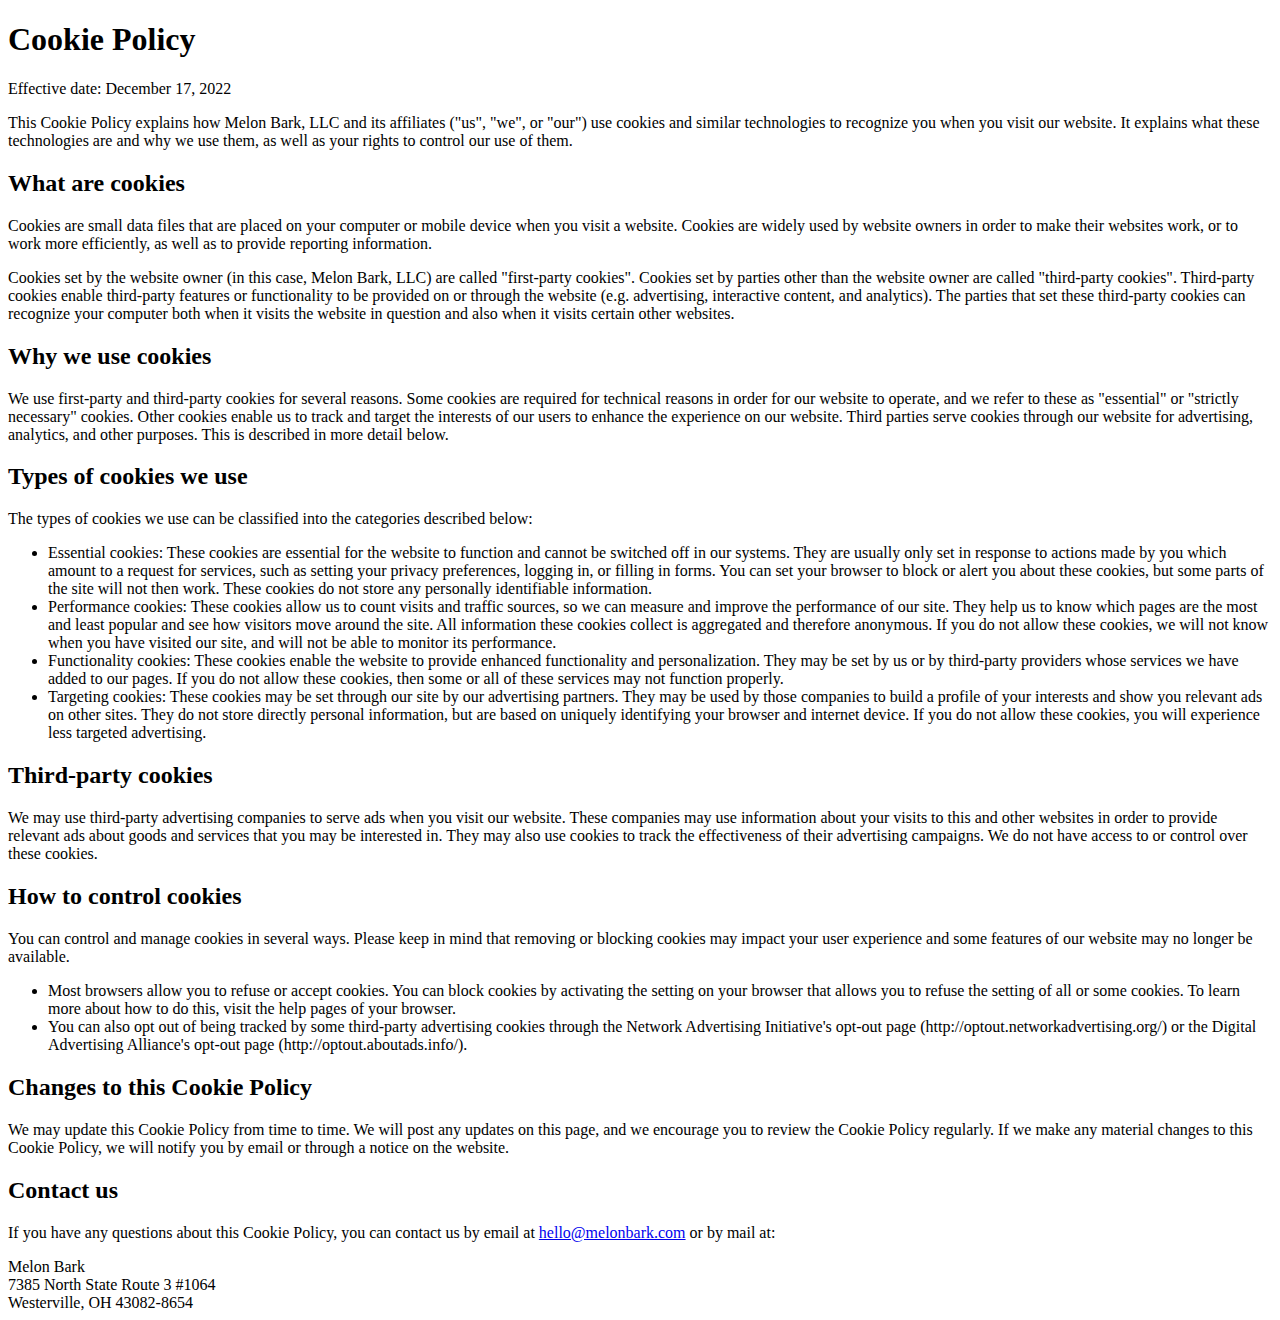
<file: cookie-policy/cookies.html>
<!DOCTYPE html>
<html>
<head>
    <title>Comprehensive Cookie Policy of Melon Bark, LLC: Understanding Our Use of Cookies and Your Control Options</title>
</head>
<body>
    <h1>Cookie Policy</h1>
    <p>Effective date: December 17, 2022</p>
    <p>This Cookie Policy explains how Melon Bark, LLC and its affiliates ("us", "we", or "our") use cookies and similar technologies to recognize you when you visit our website. It explains what these technologies are and why we use them, as well as your rights to control our use of them.</p>
    <h2>What are cookies</h2>
    <p>Cookies are small data files that are placed on your computer or mobile device when you visit a website. Cookies are widely used by website owners in order to make their websites work, or to work more efficiently, as well as to provide reporting information.</p>
    <p>Cookies set by the website owner (in this case, Melon Bark, LLC) are called "first-party cookies". Cookies set by parties other than the website owner are called "third-party cookies". Third-party cookies enable third-party features or functionality to be provided on or through the website (e.g. advertising, interactive content, and analytics). The parties that set these third-party cookies can recognize your computer both when it visits the website in question and also when it visits certain other websites.</p>
    <h2>Why we use cookies</h2>
    <p>We use first-party and third-party cookies for several reasons. Some cookies are required for technical reasons in order for our website to operate, and we refer to these as "essential" or "strictly necessary" cookies. Other cookies enable us to track and target the interests of our users to enhance the experience on our website. Third parties serve cookies through our website for advertising, analytics, and other purposes. This is described in more detail below.</p>
    <h2>Types of cookies we use</h2>
    <p>The types of cookies we use can be classified into the categories described below:</p>
    <ul>
        <li>Essential cookies: These cookies are essential for the website to function and cannot be switched off in our systems. They are usually only set in response to actions made by you which amount to a request for services, such as setting your privacy preferences, logging in, or filling in forms. You can set your browser to block or alert you about these cookies, but some parts of the site will not then work. These cookies do not store any personally identifiable information.</li>
        <li>Performance cookies: These cookies allow us to count visits and traffic sources, so we can measure and improve the performance of our site. They help us to know which pages are the most and least popular and see how visitors move around the site. All information these cookies collect is aggregated and therefore anonymous. If you do not allow these cookies, we will not know when you have visited our site, and will not be able to monitor its performance.</li>
        <li>Functionality cookies: These cookies enable the website to provide enhanced functionality and personalization. They may be set by us or by third-party providers whose services we have added to our pages. If you do not allow these cookies, then some or all of these services may not function properly.</li>
        <li>Targeting cookies: These cookies may be set through our site by our advertising partners. They may be used by those companies to build a profile of your interests and show you relevant ads on other sites. They do not store directly personal information, but are based on uniquely identifying your browser and internet device. If you do not allow these cookies, you will experience less targeted advertising.</li>
    </ul>
    <h2>Third-party cookies</h2>
    <p>We may use third-party advertising companies to serve ads when you visit our website. These companies may use information about your visits to this and other websites in order to provide relevant ads about goods and services that you may be interested in. They may also use cookies to track the effectiveness of their advertising campaigns. We do not have access to or control over these cookies.</p>
    <h2>How to control cookies</h2>
    <p>You can control and manage cookies in several ways. Please keep in mind that removing or blocking cookies may impact your user experience and some features of our website may no longer be available.</p>
    <ul>
        <li>Most browsers allow you to refuse or accept cookies. You can block cookies by activating the setting on your browser that allows you to refuse the setting of all or some cookies. To learn more about how to do this, visit the help pages of your browser.</li>
        <li>You can also opt out of being tracked by some third-party advertising cookies through the Network Advertising Initiative's opt-out page (http://optout.networkadvertising.org/) or the Digital Advertising Alliance's opt-out page (http://optout.aboutads.info/).</li>
    </ul>
    <h2>Changes to this Cookie Policy</h2>
    <p>We may update this Cookie Policy from time to time. We will post any updates on this page, and we encourage you to review the Cookie Policy regularly. If we make any material changes to this Cookie Policy, we will notify you by email or through a notice on the website.</p>
    <h2>Contact us</h2>
    <p>If you have any questions about this Cookie Policy, you can contact us by email at <a href="mailto:hello@melonbark.com?subject=Cookie%20Policy%20Inquiry&body=Hello,%20my%20question%20regarding%20your%20cookie%20policy%20is">hello@melonbark.com</a>
    or by mail at:
    </p>
    <div>
        Melon Bark<br />
        7385 North State Route 3 #1064<br />
        Westerville, OH 43082-8654
    </div>
</body>
</html>
</file>
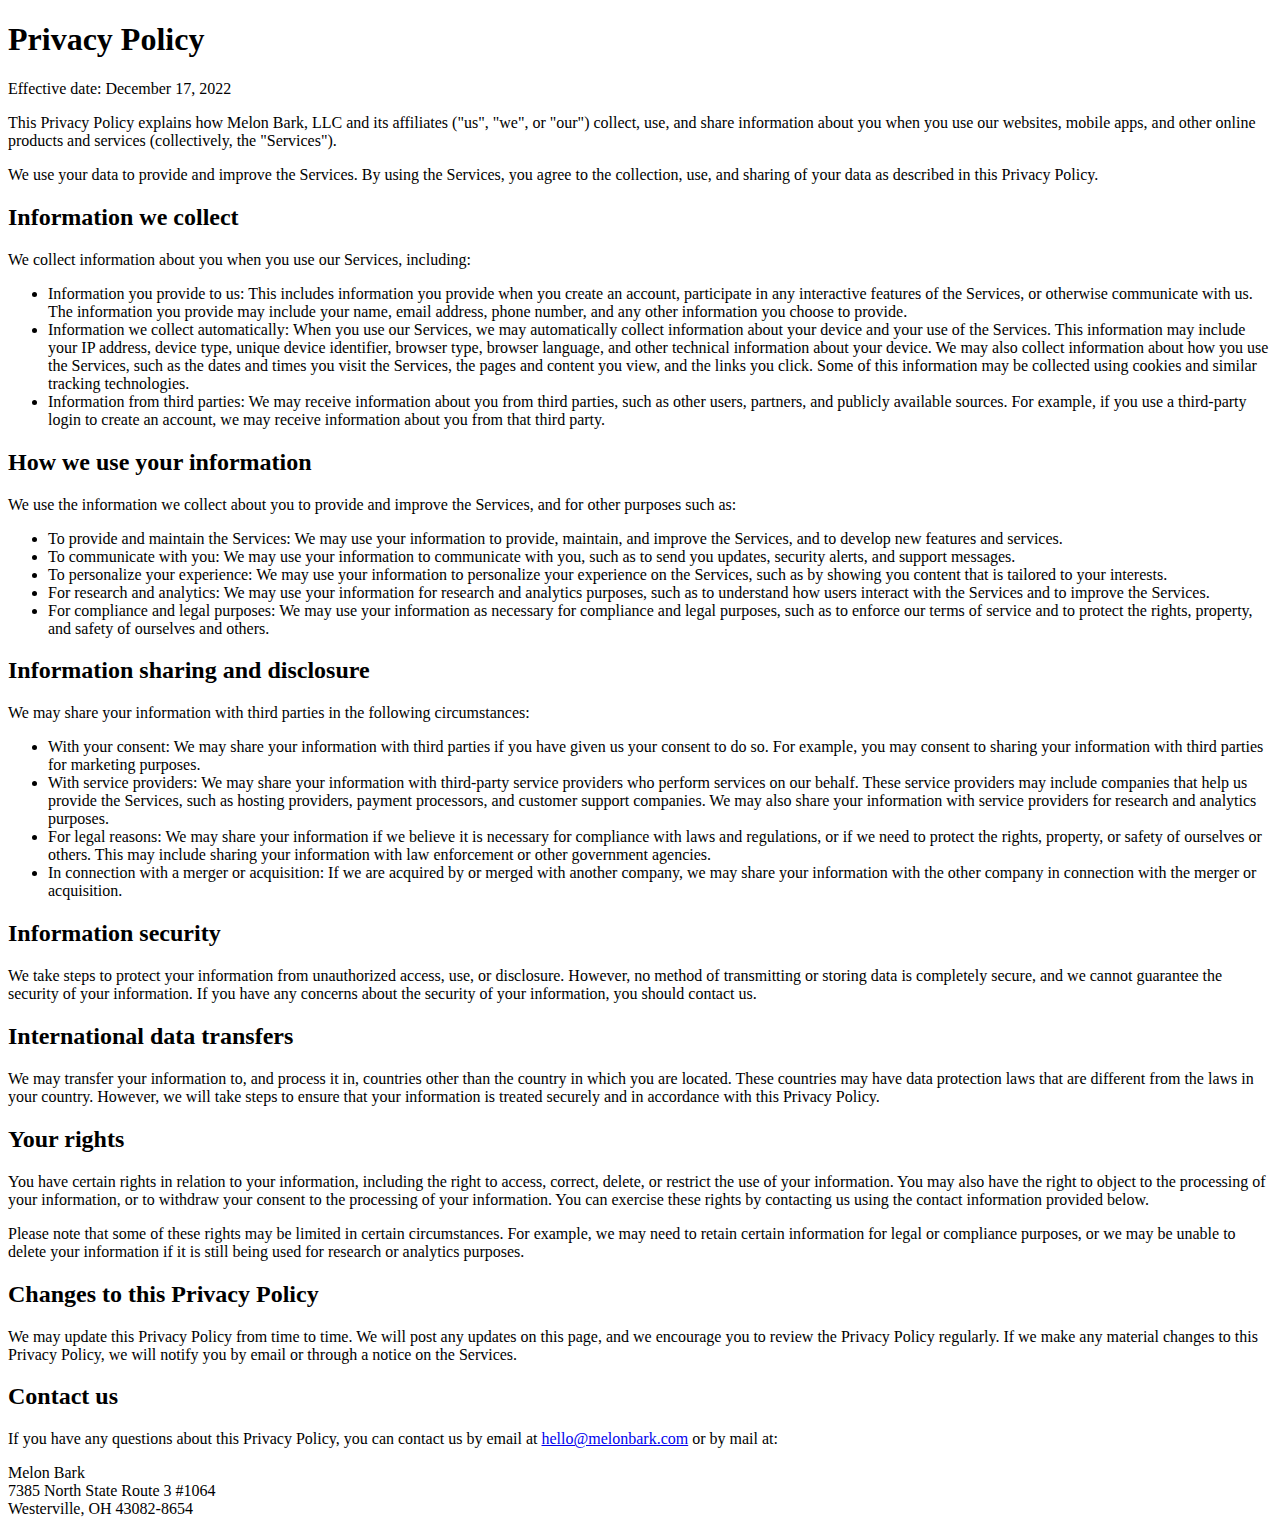
<file: privacy-policy/privacy.html>
<!DOCTYPE html>
<html>
<head>
    <title>Comprehensive Privacy Policy of Melon Bark, LLC: Safeguarding Your Data</title>
</head>
<body>
    <h1>Privacy Policy</h1>
    <p>Effective date: December 17, 2022</p>
    <p>This Privacy Policy explains how Melon Bark, LLC and its affiliates ("us", "we", or "our") collect, use, and share information about you when you use our websites, mobile apps, and other online products and services (collectively, the "Services").</p>
    <p>We use your data to provide and improve the Services. By using the Services, you agree to the collection, use, and sharing of your data as described in this Privacy Policy.</p>
    
    <h2>Information we collect</h2>
    <p>We collect information about you when you use our Services, including:</p>
    <ul>
        <li>Information you provide to us: This includes information you provide when you create an account, participate in any interactive features of the Services, or otherwise communicate with us. The information you provide may include your name, email address, phone number, and any other information you choose to provide.</li>
        <li>Information we collect automatically: When you use our Services, we may automatically collect information about your device and your use of the Services. This information may include your IP address, device type, unique device identifier, browser type, browser language, and other technical information about your device. We may also collect information about how you use the Services, such as the dates and times you visit the Services, the pages and content you view, and the links you click. Some of this information may be collected using cookies and similar tracking technologies.</li>
        <li>Information from third parties: We may receive information about you from third parties, such as other users, partners, and publicly available sources. For example, if you use a third-party login to create an account, we may receive information about you from that third party.</li>
    </ul>
    
    <h2>How we use your information</h2>
    <p>We use the information we collect about you to provide and improve the Services, and for other purposes such as:</p>
    <ul>
        <li>To provide and maintain the Services: We may use your information to provide, maintain, and improve the Services, and to develop new features and services.</li>
        <li>To communicate with you: We may use your information to communicate with you, such as to send you updates, security alerts, and support messages.</li>
        <li>To personalize your experience: We may use your information to personalize your experience on the Services, such as by showing you content that is tailored to your interests.</li>
        <li>For research and analytics: We may use your information for research and analytics purposes, such as to understand how users interact with the Services and to improve the Services.</li>
        <li>For compliance and legal purposes: We may use your information as necessary for compliance and legal purposes, such as to enforce our terms of service and to protect the rights, property, and safety of ourselves and others.</li>
    </ul>
    
    <h2>Information sharing and disclosure</h2>
    <p>We may share your information with third parties in the following circumstances:</p>
    <ul>
        <li>With your consent: We may share your information with third parties if you have given us your consent to do so. For example, you may consent to sharing your information with third parties for marketing purposes.</li>
        <li>With service providers: We may share your information with third-party service providers who perform services on our behalf. These service providers may include companies that help us provide the Services, such as hosting providers, payment processors, and customer support companies. We may also share your information with service providers for research and analytics purposes.</li>
        <li>For legal reasons: We may share your information if we believe it is necessary for compliance with laws and regulations, or if we need to protect the rights, property, or safety of ourselves or others. This may include sharing your information with law enforcement or other government agencies.</li>
        <li>In connection with a merger or acquisition: If we are acquired by or merged with another company, we may share your information with the other company in connection with the merger or acquisition.</li>
    </ul>
    
    <h2>Information security</h2>
    <p>We take steps to protect your information from unauthorized access, use, or disclosure. However, no method of transmitting or storing data is completely secure, and we cannot guarantee the security of your information. If you have any concerns about the security of your information, you should contact us.</p>
    
    <h2>International data transfers</h2>
    <p>We may transfer your information to, and process it in, countries other than the country in which you are located. These countries may have data protection laws that are different from the laws in your country. However, we will take steps to ensure that your information is treated securely and in accordance with this Privacy Policy.</p>
    
    <h2>Your rights</h2>
    <p>You have certain rights in relation to your information, including the right to access, correct, delete, or restrict the use of your information. You may also have the right to object to the processing of your information, or to withdraw your consent to the processing of your information. You can exercise these rights by contacting us using the contact information provided below.</p>
    <p>Please note that some of these rights may be limited in certain circumstances. For example, we may need to retain certain information for legal or compliance purposes, or we may be unable to delete your information if it is still being used for research or analytics purposes.</p>
    
    <h2>Changes to this Privacy Policy</h2>
    <p>We may update this Privacy Policy from time to time. We will post any updates on this page, and we encourage you to review the Privacy Policy regularly. If we make any material changes to this Privacy Policy, we will notify you by email or through a notice on the Services.</p>
    
    <h2>Contact us</h2>
    <p>
        If you have any questions about this Privacy Policy, you can contact us by email at <a href="mailto:hello@melonbark.com?subject=Privacy%20Policy%20Inquiry&body=Hello,%20my%20question%20regarding%20your%20privacy%20policy%20is">hello@melonbark.com</a>
        or by mail at:
    </p>
    <div>
        Melon Bark<br />
        7385 North State Route 3 #1064<br />
        Westerville, OH 43082-8654
    </div>
</body>
</html>
</file>
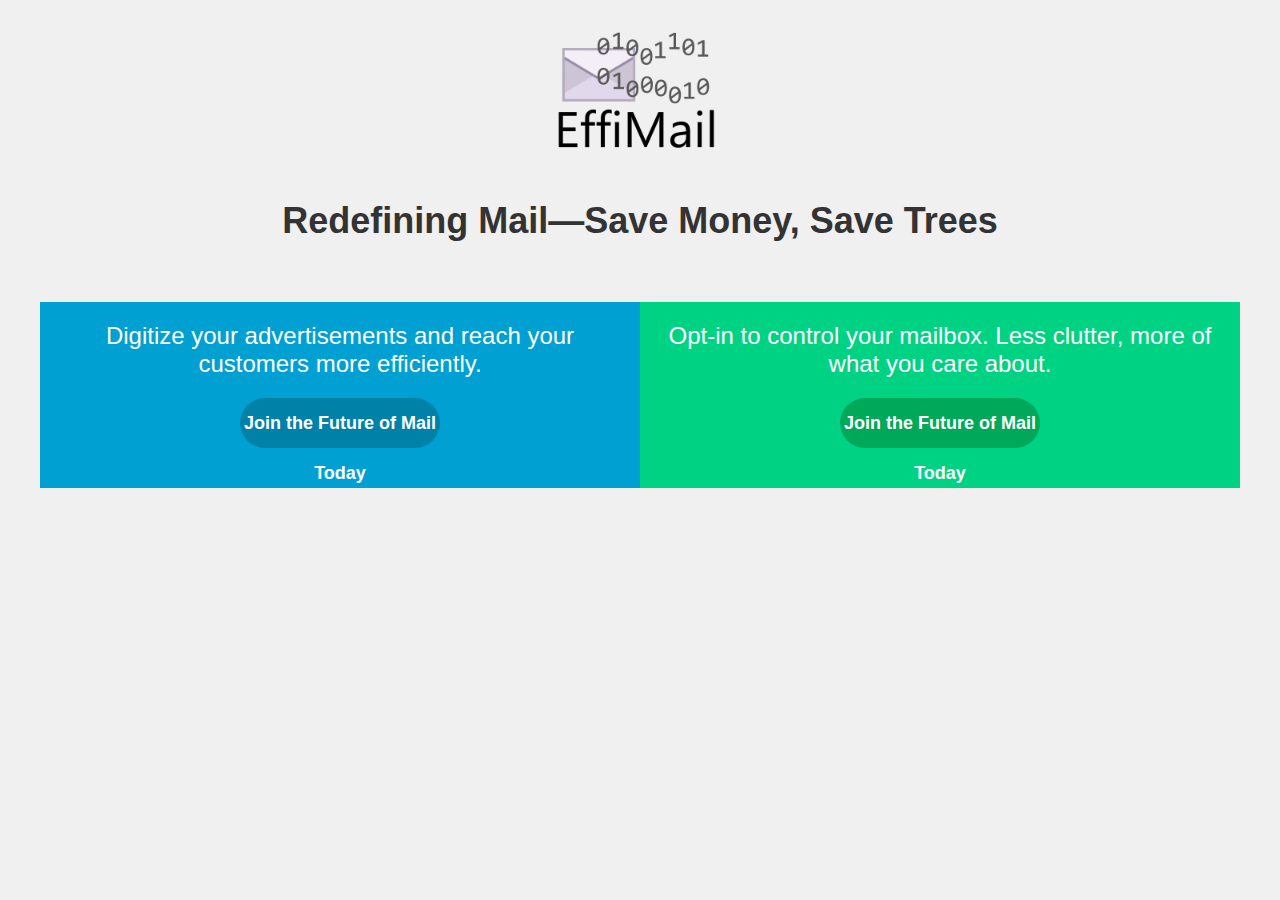
<file: products/effimail.html>
<!DOCTYPE html>
<html lang="en">
<head>
  <meta charset="UTF-8" />
  <meta http-equiv="X-UA-Compatible" content="IE=edge" />
  <meta name="viewport" content="width=device-width, initial-scale=1.0" />

  <title>EffiMail: Streamline Your Inbox & Embrace Eco-Friendly Digital Mail</title>
  <link rel="icon" type="image/x-icon" href="/images/favicon.ico">
  <link rel="apple-touch-icon" href="/images/apple-touch-icon.png">
  <link rel="manifest" href="site.webmanifest" />
  <!-- <link rel="stylesheet" href="/styles/style.css" /> -->
  <script src="/script/script.js"></script>
  <script src="/script/w3-include-html.js"></script>
  <meta name="viewport" content="width=device-width, initial-scale=1">
  <meta name="theme-color" content="#fff" />
  <meta name="description" content="EffiMail: Streamline your business advertising with digital direct mail. Cut postal and printing costs while reaching customers more efficiently." />
  <META NAME="geo.position" CONTENT="40.21536041298822; -82.87969925125871">
  <META NAME="geo.placename" CONTENT="Galena, OH">
  <META NAME="geo.region" CONTENT="US">

    <!-- Clarity tracking code for https://melonbark.com/ -->
    <script>
        (function (c, l, a, r, i, t, y) {
            c[a] = c[a] || function () { (c[a].q = c[a].q || []).push(arguments) };
            t = l.createElement(r); t.async = 1; t.src = "https://www.clarity.ms/tag/" + i + "?ref=bwt";
            y = l.getElementsByTagName(r)[0]; y.parentNode.insertBefore(t, y);
        })(window, document, "clarity", "script", "ex0ghestqv");
    </script>
    <!-- Google tag (gtag.js) -->
    <script async src="https://www.googletagmanager.com/gtag/js?id=G-0GF33EQ830">
    </script>
    <script>
    window.dataLayer = window.dataLayer || [];
    function gtag(){dataLayer.push(arguments);}
    gtag('js', new Date());

    gtag('config', 'G-0GF33EQ830');
    </script>
  <style>
    /* CSS code for styling the landing page */
    * {
      box-sizing: border-box;
      margin: 0;
      padding: 0;
    }

    body {
      font-family: Arial, sans-serif;
      background-color: #f0f0f0;
    }

    .container {
      max-width: 1200px;
      margin: 0 auto;
    }

    .logo {
      width: 200px;
      height: auto;
      display: block;
      margin: 20px auto;
    }

    .headline {
      text-align: center;
      font-size: 36px;
      font-weight: bold;
      color: #333333;
      margin-top: 40px;
    }

    .split {
      display: flex;
      flex-direction: column;
      align-items: center;
      justify-content: center;
      margin-top: 60px;
    }

    .split .half {
      width: 100%;
      padding: 20px;
    }

    .split .half h2 {
      text-align: center;
      font-size: 24px;
      font-weight: normal;
      color: #ffffff;
    }

    .split .half p {
      text-align: center;
      font-size: 18px;
      color: #ffffff;
    }

    .split .half a {
      display: block;
      width: 200px;
      height: 50px;
      line-height: 50px;
      text-align: center;
      text-decoration: none;
      font-size: 18px;
      font-weight: bold;
      color: #ffffff;
      background-color: #333333;
      border-radius: 25px;
      margin: 20px auto;
    }

    .split .half.business {
      background-color: #00a0d2; /* Light blue */
    }

    .split .half.consumer {
      background-color: #00d284; /* Light green */
    }

    @media screen and (min-width: 768px) {
      
        /* Make the layout responsive for desktop and wide-screen displays */
        .split {
          flex-direction: row; /* Split horizontally */
        }
      
        .split .half {
          width: 50%; /* Each half takes up half of the screen width */
        }
      
        .split .half.business a {
          background-color:#0082a8; /* Darker blue */
        }
      
        .split .half.consumer a {
          background-color:#00a85a; /* Darker green */
        }
      
    }
    
  </style>
</head>
<body>
  <div class="container">
    
    <!-- Logo -->
    <img src="/images/EffiMailBlackLogo.png" alt="EffiMail Logo" class="logo" />

    <!-- Headline -->
    <h1 class="headline">Redefining Mail—Save Money, Save Trees</h1>

    <!-- Split section for businesses and consumers -->
    <div class="split">

        <!-- Business section -->
        <div class="half business">
          <h2>Digitize your advertisements and reach your customers more efficiently.</h2>
          <!-- <p>With EffiMail, you can send personalized and targeted ads to your customers via email, without wasting paper or money on postage.</p> -->
          <!-- <a href="#" onclick="sendEmail('hello+effimailbiz@melonbark.com')">Contact Us</a> -->
          <a href="#" onclick="showBizForm()">Join the Future of Mail Today</a>
        </div>

        <!-- Consumer section -->
        <div class="half consumer">
          <h2>Opt-in to control your mailbox. Less clutter, more of what you care about.</h2>
          <!-- <p>With EffiMail, you can choose which ads you want to receive in your email, and stop getting unwanted junk mail in your physical mailbox.</p> -->
          <a href="#" onclick="showForm()">Join the Future of Mail Today</a>
        </div>

    </div>

  </div>

  <!-- Business opt-in form -->
  <div id="bizForm" style="display:none;">
    
    <!-- Form content -->
    <form id="optin-form" onsubmit="return submitBizForm()">
        <h3>Join the Future of Mail Today</h3>
        <p>Please enter your current info and email address to join our waitlist.</p>
        <label for="bizName">Name:</label>
        <input type="text" id="bizName" name="bizName" required />
        </p>
        <p>
            <label for="title">Title:</label>
            <input type="text" id="title" name="title" required  />
        </p>
        <p>
            <label for="company">Company:</label>
            <input type="text" id="company" name="company" required  />
        </p>
        <p>
            <label for="bizCity">City:</label>
            <input type="text" id="bizCity" name="bizCity" required  />
            <label for="bizState">State:</label>
            <input type="text" id="bizState" name="bizState" required  />
            <label for="bizZip">Postal code:</label>
            <input type="text" id="bizZip" name="bizZip" required  />
        </p>
        <p>
            <label for="bizCountry">Country:</label>
            <input type="text" id="bizCountry" name="bizCountry" required />
        </p>
        <p>
            <label for="bizEmail">Email:</label>
            <input type="email" id="bizEmail" name="bizEmail" required />
        </p>
        <p>
            <button type="submit">Submit</button>
            <button type="button" onclick="hideForm()">Cancel</button>
        </p>
    </form>

    <!-- Form overlay -->
    <div id="overlay" onclick="hideForm()"></div>

 </div>

  <!-- Consumer opt-in form -->
  <div id="form" style="display:none;">
    
     <!-- Form content -->
    <form id="optin-form" onsubmit="return submitForm()">
        <h3>Join the Future of Mail Today</h3>
        <p>Please enter your current mailing address and email address to join our waitlist.</p>
        <p>
            <label for="name">Name:</label>
            <input type="text" id="name" name="name" required />
        </p>
        <p>
            <label for="address">Address:</label>
            <input type="text" id="address" name="address" required />
        </p>
        <p>
            <label for="city">City:</label>
            <input type="text" id="city" name="city" required />
            <label for="state">State:</label>
            <input type="text" id="state" name="state" required />
            <label for="zip">Postal code:</label>
            <input type="text" id="zip" name="zip" required />
        </p>
        <p>
            <label for="country">Country:</label>
            <input type="text" id="country" name="country" required />
        </p>
        <p>
            <label for="email">Email:</label>
            <input type="email" id="email" name="email" required />
        </p>
        <p><i>NOTE: This info is for internal routing and address verification purposes only and will not be provided to
            marketers.</i></p>
        <p>
            <button type="submit">Submit</button>
            <button type="button" onclick="hideForm()">Cancel</button>
        </p>
    </form>

     <!-- Form overlay -->
     <div id="overlay" onclick="hideForm()"></div>

  </div>

  <script>
    // JavaScript code for handling the form and email functions

    // Show the form
    function showForm() {
      document.getElementById("form").style.display = "block";
      document.getElementById("bizForm").style.display = "none";
    }

    function showBizForm() {
      document.getElementById("bizForm").style.display = "block";
      document.getElementById("form").style.display = "none";
    }

    // Hide the form
    function hideForm() {
      document.getElementById("form").style.display = "none";
      document.getElementById("bizForm").style.display = "none";
    }

    // Submit the Business form
    function submitBizForm() {
      // Get the form data
      var name = document.getElementById("bizName").value;
      var title = document.getElementById("title").value;
      var company = document.getElementById("company").value;
      var city = document.getElementById("bizCity").value;
      var state = document.getElementById("bizState").value;
      var zip = document.getElementById("bizZip").value;
      var country = document.getElementById("bizCountry").value;
      var email = document.getElementById("bizEmail").value;

      // Validate the form data
      if (name && email) {
        // Send the form data to the email address
        sendBizEmail("hello+effimailbiz@melonbark.com", name, title, company, city, state, zip, country, email);
        // Show a confirmation message
        alert("Thank you for joining our waitlist. Please finalize submission by hitting send on the email draft we've created for you. We will contact you soon.");
        // Hide the form
        hideForm();
      } else {
        // Show an error message
        alert("Please fill in all the fields.");
      }

      // Prevent the default form submission behavior
      return false;
    }

    // Submit the Consumer form
    function submitForm() {
      // Get the form data
      var name = document.getElementById("name").value;
      var address = document.getElementById("address").value;
      var city = document.getElementById("city").value;
      var state = document.getElementById("state").value;
      var zip = document.getElementById("zip").value;
      var country = document.getElementById("country").value;
      var email = document.getElementById("email").value;

      // Validate the form data
      if (name && address && email) {
        // Send the form data to the email address
        sendEmail("hello+effimail@melonbark.com", name, address, city, state, zip, country, email);
        // Show a confirmation message
        alert("Thank you for joining our waitlist. Please finalize submission by hitting send on the email draft we've created for you. We will contact you soon.");
        // Hide the form
        hideForm();
      } else {
        // Show an error message
        alert("Please fill in all the fields.");
      }

      // Prevent the default form submission behavior
      return false;
    }

    // Send a Biz email to the specified address with the optional parameters
    function sendBizEmail(to, name, title, company, city, state, zip, country, email) {
      // Create a mailto link with the parameters
      var link = "mailto:" + to;
      if (name && email) {
        link += "?subject=Business&body=Name: " + name + "%0D%0ATitle: " + title + "%0D%0ACompany: " + company + "%0D%0ACity: " + city + "%0D%0AState: " + state + "%0D%0AZip: " + zip + "%0D%0ACountry: " + country + "%0D%0AEmail: " + email;
      }
      // Open the mailto link in a new window
      window.open(link, "_blank");
    }

    // Send a Consumer email to the specified address with the optional parameters
    function sendEmail(to, name, address, city, state, zip, country, email) {
      // Create a mailto link with the parameters
      var link = "mailto:" + to;
      if (name && address && email) {
        link += "?subject=Consumer Opt-in&body=Name: " + name + "%0D%0AAddress: " + address + "%0D%0ACity: " + city + "%0D%0AState: " + state + "%0D%0AZip: " + zip + "%0D%0ACountry: " + country + "%0D%0AEmail: " + email;
      }
      // Open the mailto link in a new window
      window.open(link, "_blank");
    }

  </script>
</body>
</html>
</file>
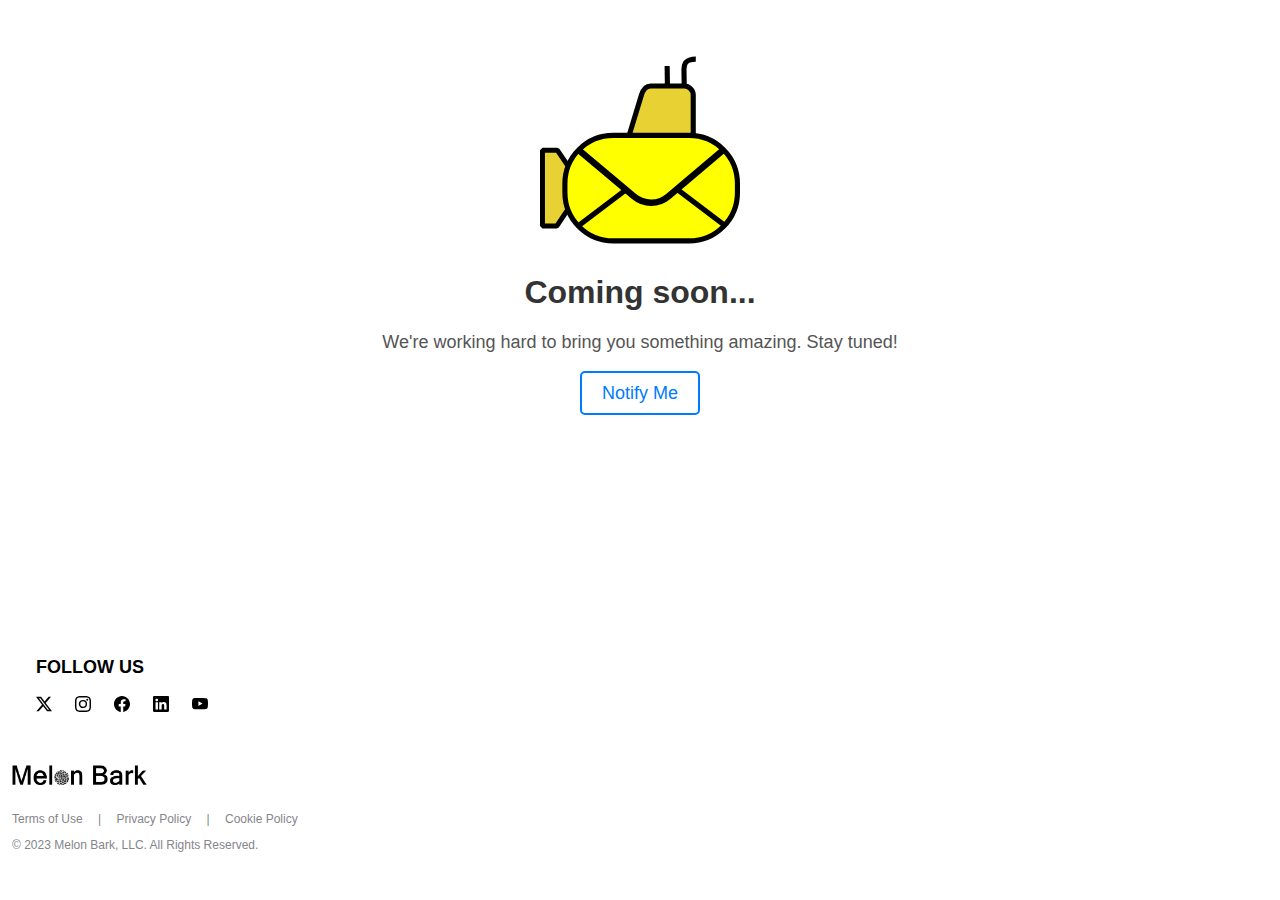
<file: products/SubMail.html>
<!DOCTYPE html>
<html lang="en">

<head>
    <meta charset="UTF-8" />
    <meta http-equiv="X-UA-Compatible" content="IE=edge" />
    <meta name="viewport" content="width=device-width, initial-scale=1.0" />

    <title>SubMail: Take Back Email Communication - Stay Tuned for Launch</title>
    <link rel="icon" type="image/x-icon" href="/images/favicon.ico">
    <link rel="apple-touch-icon" href="/images/apple-touch-icon.png">
    <link rel="manifest" href="site.webmanifest" />
    <link rel="stylesheet" href="/styles/style.css" />
    <script src="/script/script.js"></script>
    <script src="/script/w3-include-html.js"></script>
    <meta name="viewport" content="width=device-width, initial-scale=1">
    <meta name="theme-color" content="#fff" />
    <meta name="description"
        content="SubMail: Control Your Business Communications. Prepare for a groundbreaking shift in empowering email users. Control your comms. Coming soon." />
    <META NAME="geo.position" CONTENT="40.21536041298822; -82.87969925125871">
    <META NAME="geo.placename" CONTENT="Galena, OH">
    <META NAME="geo.region" CONTENT="US">

    <!-- Clarity tracking code for https://melonbark.com/ -->
    <script>
        (function (c, l, a, r, i, t, y) {
            c[a] = c[a] || function () { (c[a].q = c[a].q || []).push(arguments) };
            t = l.createElement(r); t.async = 1; t.src = "https://www.clarity.ms/tag/" + i + "?ref=bwt";
            y = l.getElementsByTagName(r)[0]; y.parentNode.insertBefore(t, y);
        })(window, document, "clarity", "script", "ex0ghestqv");
    </script>
    <!-- Google tag (gtag.js) -->
    <script async src="https://www.googletagmanager.com/gtag/js?id=G-0GF33EQ830">
    </script>
    <script>
        window.dataLayer = window.dataLayer || [];
        function gtag() { dataLayer.push(arguments); }
        gtag('js', new Date());

        gtag('config', 'G-0GF33EQ830');
    </script>
</head>

<body>
    <div class="container" style="text-align: center; font-family: Arial, sans-serif;">
    
        <!-- Logo and Coming Soon Message -->
        <div>
            <img src="/svg/submail.svg" alt="SubMail Logo" style="max-width: 200px; margin-top: 50px;" />
            <h1 style="color: #333; margin-top: 20px;">Coming soon...</h1>
            <p style="color: #555; font-size: 18px; margin-top: 10px;">
                We're working hard to bring you something amazing. Stay tuned!
            </p>
        </div>
    
        <!-- Email Notification Link -->
        <div style="margin-top: 30px;">
            <a href="mailto:hello+SubMail@MelonBark.com?subject=Please notify me when SubMail launches!"
                style="color: #007BFF; text-decoration: none; font-size: 18px; border: 2px solid #007BFF; padding: 10px 20px; border-radius: 5px;">
                Notify Me
            </a>
        </div>
    </div>
    <div w3-include-html="/footer.html"></div>
    
    <script>
        includeHTML();
    </script>
</body>
</html>
</file>
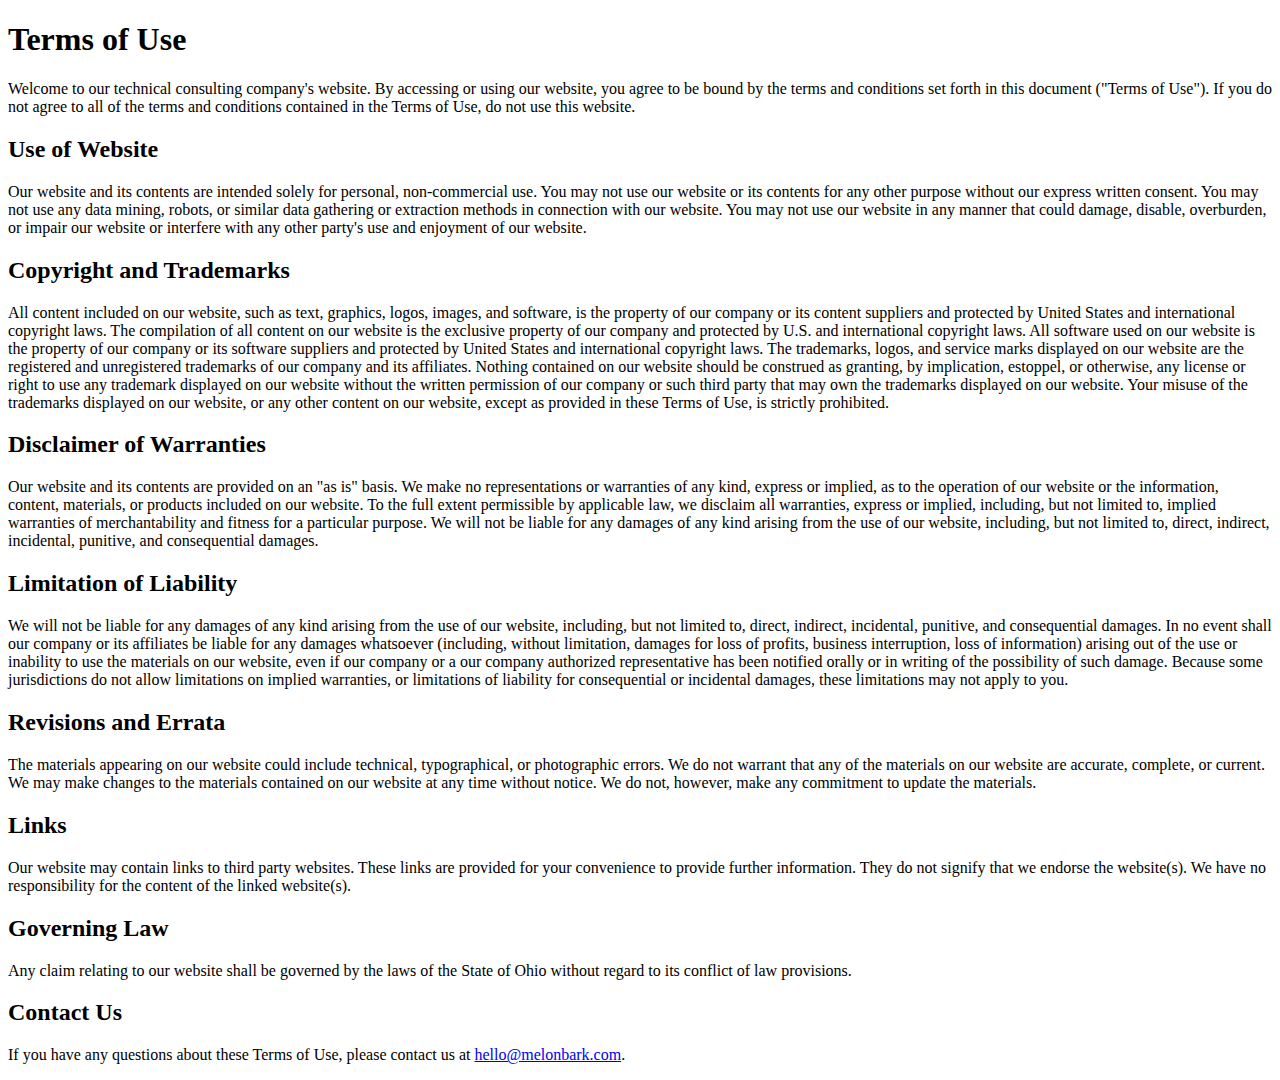
<file: terms-of-use/terms.html>
<!DOCTYPE html>
<html>
<head>
    <title>Comprehensive Terms of Use: Navigating Legal Boundaries & User Guidelines at MelonBark</title>
</head>
<body>
    <h1>Terms of Use</h1>
    <p>Welcome to our technical consulting company's website. By accessing or using our website, you agree to be bound by the terms and conditions set forth in this document ("Terms of Use"). If you do not agree to all of the terms and conditions contained in the Terms of Use, do not use this website.</p>
    
    <h2>Use of Website</h2>
    <p>Our website and its contents are intended solely for personal, non-commercial use. You may not use our website or its contents for any other purpose without our express written consent. You may not use any data mining, robots, or similar data gathering or extraction methods in connection with our website. You may not use our website in any manner that could damage, disable, overburden, or impair our website or interfere with any other party's use and enjoyment of our website.</p>
    
    <h2>Copyright and Trademarks</h2>
    <p>All content included on our website, such as text, graphics, logos, images, and software, is the property of our company or its content suppliers and protected by United States and international copyright laws. The compilation of all content on our website is the exclusive property of our company and protected by U.S. and international copyright laws. All software used on our website is the property of our company or its software suppliers and protected by United States and international copyright laws. The trademarks, logos, and service marks displayed on our website are the registered and unregistered trademarks of our company and its affiliates. Nothing contained on our website should be construed as granting, by implication, estoppel, or otherwise, any license or right to use any trademark displayed on our website without the written permission of our company or such third party that may own the trademarks displayed on our website. Your misuse of the trademarks displayed on our website, or any other content on our website, except as provided in these Terms of Use, is strictly prohibited.</p>
    
    <h2>Disclaimer of Warranties</h2>
    <p>Our website and its contents are provided on an "as is" basis. We make no representations or warranties of any kind, express or implied, as to the operation of our website or the information, content, materials, or products included on our website. To the full extent permissible by applicable law, we disclaim all warranties, express or implied, including, but not limited to, implied warranties of merchantability and fitness for a particular purpose. We will not be liable for any damages of any kind arising from the use of our website, including, but not limited to, direct, indirect, incidental, punitive, and consequential damages.</p>
    
    <h2>Limitation of Liability</h2>
    <p>We will not be liable for any damages of any kind arising from the use of our website, including, but not limited to, direct, indirect, incidental, punitive, and consequential damages. In no event shall our company or its affiliates be liable for any damages whatsoever (including, without limitation, damages for loss of profits, business interruption, loss of information) arising out of the use or inability to use the materials on our website, even if our company or a our company authorized representative has been notified orally or in writing of the possibility of such damage. Because some jurisdictions do not allow limitations on implied warranties, or limitations of liability for consequential or incidental damages, these limitations may not apply to you.

    <h2>Revisions and Errata</h2>
    <p>The materials appearing on our website could include technical, typographical, or photographic errors. We do not warrant that any of the materials on our website are accurate, complete, or current. We may make changes to the materials contained on our website at any time without notice. We do not, however, make any commitment to update the materials.</p>
    
    <h2>Links</h2>
    <p>Our website may contain links to third party websites. These links are provided for your convenience to provide further information. They do not signify that we endorse the website(s). We have no responsibility for the content of the linked website(s).</p>
    
    <h2>Governing Law</h2>
    <p>Any claim relating to our website shall be governed by the laws of the State of Ohio without regard to its conflict of law provisions.</p>
    
    <h2>Contact Us</h2>
    <p>If you have any questions about these Terms of Use, please contact us at <a href="mailto:hello@melonbark.com?subject=Terms%20of%20Use%20Inquiry&body=Hello,%20my%20question%20regarding%20your%20terms%20of%20use%20is">hello@melonbark.com</a>.</p>
</body>
</html>
</file>
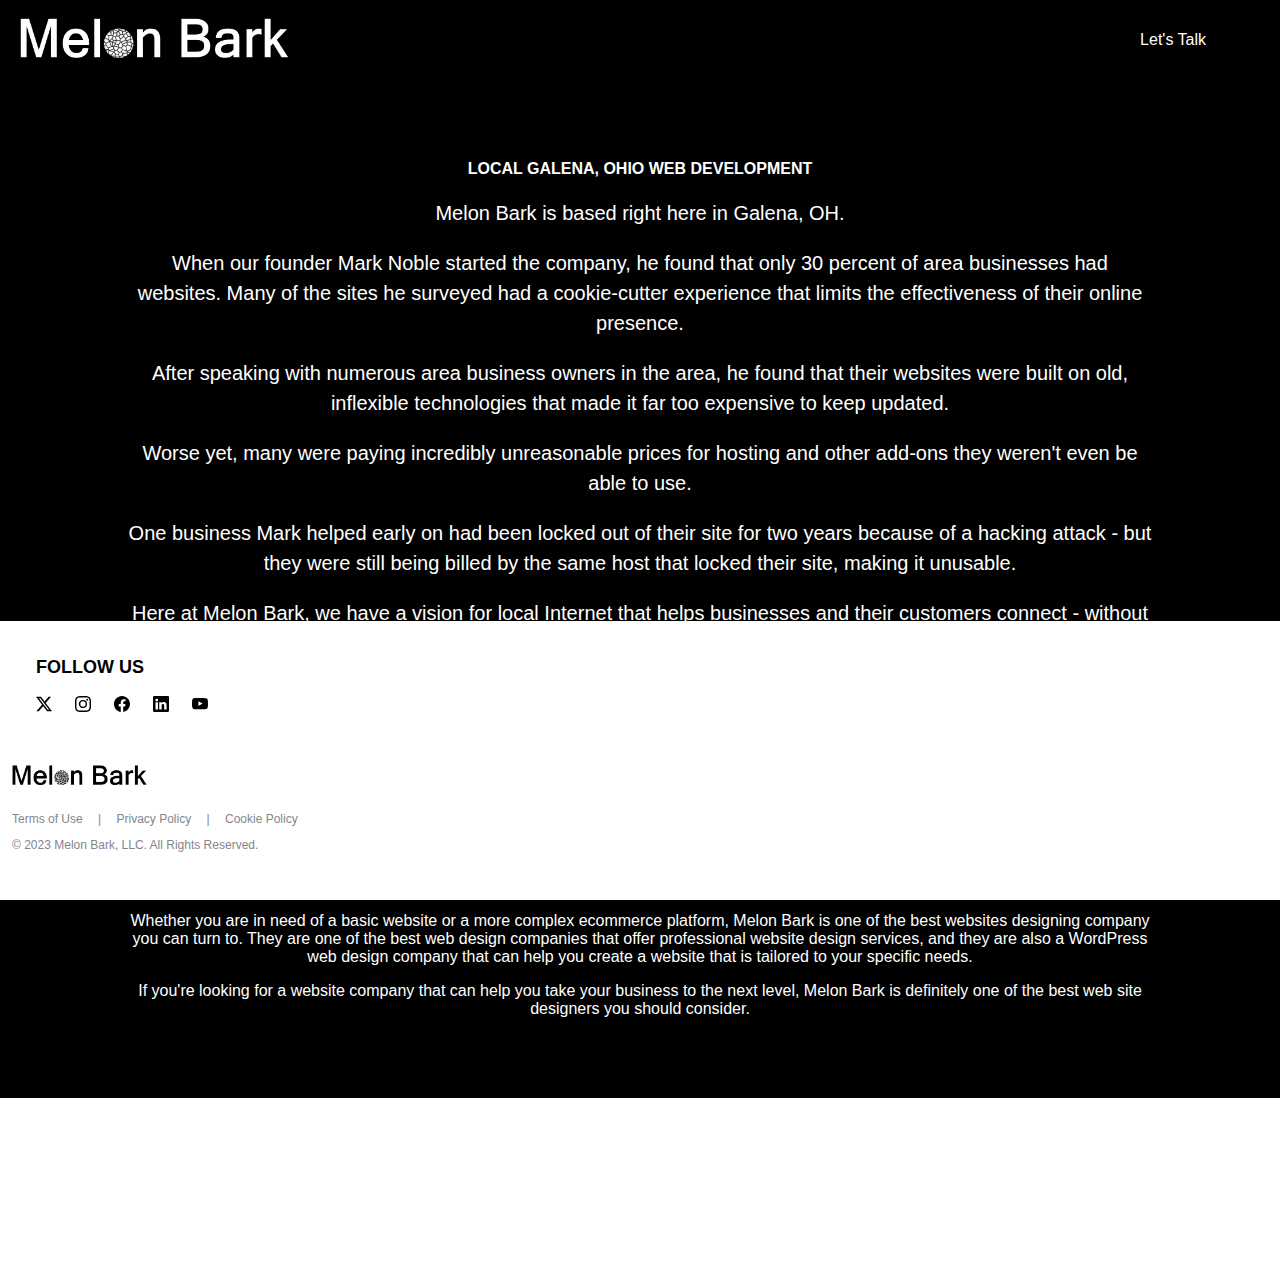
<file: web-design/galena-ohio.html>
<!DOCTYPE html>

<html lang="en" xmlns="http://www.w3.org/1999/xhtml">
<head>
    <meta charset="utf-8" />
    <title>Empowering Local Businesses: Melon Bark’s Custom Web Solutions in Galena, OH</title>
    <link rel="icon" type="image/x-icon" href="/images/favicon.ico">
    <link rel="apple-touch-icon" href="/images/apple-touch-icon.png">
    <link rel="manifest" href="site.webmanifest" />
    <link rel="stylesheet" href="/styles/style.css" />
    <script src="/script/script.js"></script>
    <script src="/script/w3-include-html.js"></script>
    <meta name="viewport" content="width=device-width, initial-scale=1">
    <meta name="theme-color" content="#000" />
    <meta name="description" content="Galena, Ohio based Melon Bark has 25+ years of experience building and maintaining websites large and small. Reach out for a free consult today!" />
    <META NAME="geo.position" CONTENT="40.21536041298822; -82.87969925125871">
    <META NAME="geo.placename" CONTENT="Galena, OH">
    <META NAME="geo.region" CONTENT="US">

    <!-- Clarity tracking code for https://melonbark.com/ -->
    <script>
        (function (c, l, a, r, i, t, y) {
            c[a] = c[a] || function () { (c[a].q = c[a].q || []).push(arguments) };
            t = l.createElement(r); t.async = 1; t.src = "https://www.clarity.ms/tag/" + i + "?ref=bwt";
            y = l.getElementsByTagName(r)[0]; y.parentNode.insertBefore(t, y);
        })(window, document, "clarity", "script", "ex0ghestqv");
    </script>
</head>
<body>
    <div w3-include-html="/header.html"></div>
    
    <div class="content">
        <div class="overview">
            <div class="overviewHeading">
                Local Galena,
                <span class="geo">
                    <span class="latitude">
                        <span class="value-title" title="40.21536041298822"> </span>
                    </span>
                    <span class="longitude">
                        <span class="value-title" title="-82.87969925125871"> </span>
                    </span>
                </span>Ohio Web Development
            </div>
            <h3>
                Melon Bark is based right here in Galena, OH.
            </h3>
            <h3>
                When our founder Mark Noble started the company, he found that only 30 percent of area businesses had websites.  Many of the sites he surveyed had a cookie-cutter experience that limits the effectiveness of their online presence.
            </h3>
            <h3>
                After speaking with numerous area business owners in the area, he found that their websites were built on old, inflexible technologies that made it far too expensive to keep updated.
            </h3>
            <h3>
                Worse yet, many were paying incredibly unreasonable prices for hosting and other add-ons they weren't even be able to use.
            </h3>
            <h3>
                One business Mark helped early on had been locked out of their site for two years because of a hacking attack - but they were still being billed by the same host that locked their site, making it unusable.
            </h3>
            <h3>
                Here at Melon Bark, we have a vision for local Internet that helps businesses and their customers connect - without spending a small fortune on advertising just to keep customers coming in the door.
            </h3>
            <h3>
                Best of all, no matter who helps you with your site now, we can help you hold them accountable for the site you're paying for; ensuring your site is accessible, compatible, fast, secure, and localized.
            </h3>
            <h3>
                <a target="_self" href="mailto:hello@melonbark.com?subject=Galena%20Website%20Request&body=I%20saw%20your%20site,%20when%20can%20we%20meet%20to%20discuss">Contact us</a> for a free one-hour consult so we can learn more about your business and how to help you succeed.
            </h3>

            <p>
                Melon Bark is a website design company that specializes in creating top-notch websites for businesses of all sizes.
            </p><p>
                As one of the top website design companies in Galena, <span class="geo">
                    <span class="latitude">
                        <span class="value-title" title="40.21536041298822"> </span>
                    </span>
                    <span class="longitude">
                        <span class="value-title" title="-82.87969925125871"> </span>
                    </span>
                </span>Ohio, they have a reputation for delivering high-quality ecommerce
                web design solutions to their clients. With a team of the best web designers in the area, they are able to create visually
                stunning websites that are both user-friendly and easy to navigate.
            </p><p>
                Whether you are in need of a basic website or a more complex ecommerce platform, Melon Bark is one of the best websites
                designing company you can turn to. They are one of the best web design companies that offer professional website design
                services, and they are also a WordPress web design company that can help you create a website that is tailored to your specific needs.
            </p><p>
                If you're looking for a website company that can help you take your business to the next level, Melon Bark is definitely one of the best web site designers you should consider.
            </p>
        </div>
    </div>

    <div w3-include-html="/footer.html"></div>

    <script>
        includeHTML();
    </script>
</body>
</html>
</file>
<file: styles/style.css>
﻿body {
    font-family: Arial, Helvetica, sans-serif;
    margin: 0;
    font-feature-settings: 'kern';
    /*position: relative;*/
}

header {
    position: fixed;
    top: 0;
    left: 0;
    right: 0;
    height: 80px;
    background-color: black;
    transition: height 0.3s;
}

.content {
    background: #000;
    color: #fff;
    display: inline-block;
    padding-top: 10em;
    width: 100%;
    margin-bottom: 10em;
    overflow: hidden;
}

.overview {
    text-align: center;
    word-wrap: break-word;
    margin: 0 10%;
    margin-bottom: 5em;
}

.overview h3 {
    font-size: 1.25em;
    line-height: 1.5em;
    font-weight: 400;
}

.overview a {
    color: #fff;    
    text-decoration: none;
    font-weight: bold;
}

.overview a:hover {
    color: #85858B;
    text-decoration: underline;
    font-weight: bold;
}

.overviewHeading {
    text-transform: uppercase;
    font-weight: bold;
}

footer {
    position: absolute;
    bottom: 0;
    color: #85858B;
    font-size: .75em;
    z-index: 10;
    background-color: #fff;
}

.footer a {
    display: inline-block;    
    color: #85858B;
    text-decoration: none;
    margin: 1em;
}

.footer img {
    height: 20px;
    clear: both;
}


.footerLinks {
    display: block;
}

.copyright {
    margin-left: 1em;
    display: block;
    margin-bottom: 4em;
}

@media (max-width: 480px) {
    .nav-items {
        display: none;
    }

    .hamburger {
        display: block;
        visibility: visible;
    }
}

.logo {
    float: left;
    padding: 0px 20px;
    margin: 0px 0px 0px 0px;
    box-sizing: border-box;
    display: flex;
    align-items: center;
    height: 50px;
    width: 100px;
    max-height: 80px;
    max-width: 100%;
    height: 100%;
}

.logo img {
    height: 40px;
}

nav {
    height: 100%;
}

.nav-items {
    float: right;
    height: 100%;
    display: flex;
    align-items: center;
}

    .nav-items a {
        margin: 0 10px;
        color: white;
        text-decoration: none;
        font-size: 16px;
    }

.hamburger {
    display: none;
    float: right;
    height: 100%;
    padding: 0 20px;
    box-sizing: border-box;
    display: flex;
    align-items: center;
    visibility: hidden;
    /*TODO: Figure out why display: none; seems to be having no effect with media queries.*/
}

.hamburger img {
   height: 24px;
   width: 24px;
}

footer {
    width: 100%;
}

.footerTop {
    display: flex;
    flex-direction: row;
    flex-wrap: wrap;
    width: 100%;
}

.footerNav {
    display: flex;
    width: 60%;
    
}

.footerMenu {
    float: left;
    flex-basis: 100%;
    margin-bottom: 5em;
}

.footerHeader {
    font-weight: bold;
    color: black;
    font-size: 1.5em;
}

.footerSignup {
    font-weight: bold;
    color: black;
    font-size: 1.5em;
    margin: 2em;
    align-content: center;
}

.footerSignupForm {
    display: flex;
    justify-content: space-between;
    align-items: center;
    border-bottom: 1px solid #86868b;
    margin: 2em;
}

input {
    border: none;
    outline: 0;
    margin: .5em;
}

.footerSubmenu {
    display: flex;
    flex-direction: column;
    font-size: 1rem;
}

.footerSubmenu a {
    margin-top: 1em;
    text-decoration: none;
    color: #000;
}

.footerSocial {
}

.footerSocialLinks {
    margin-top: 1em;
}

.footerSocial a {
    margin-right: 1em;
}

@media only screen and (max-width: 768px) {
    .footerTop {
        flex-direction: column;
    }
    
    .footerSignupForm {
        padding: 2rem;
        text-align: center;
    }

    .submenu {
        text-align: center;
        margin-bottom: 4rem;
        padding-right: 0;
    }

    header {
        height: 60px;
    }

    .hamburger {
        display: none;
        visibility: hidden;
    }
}
</file>
